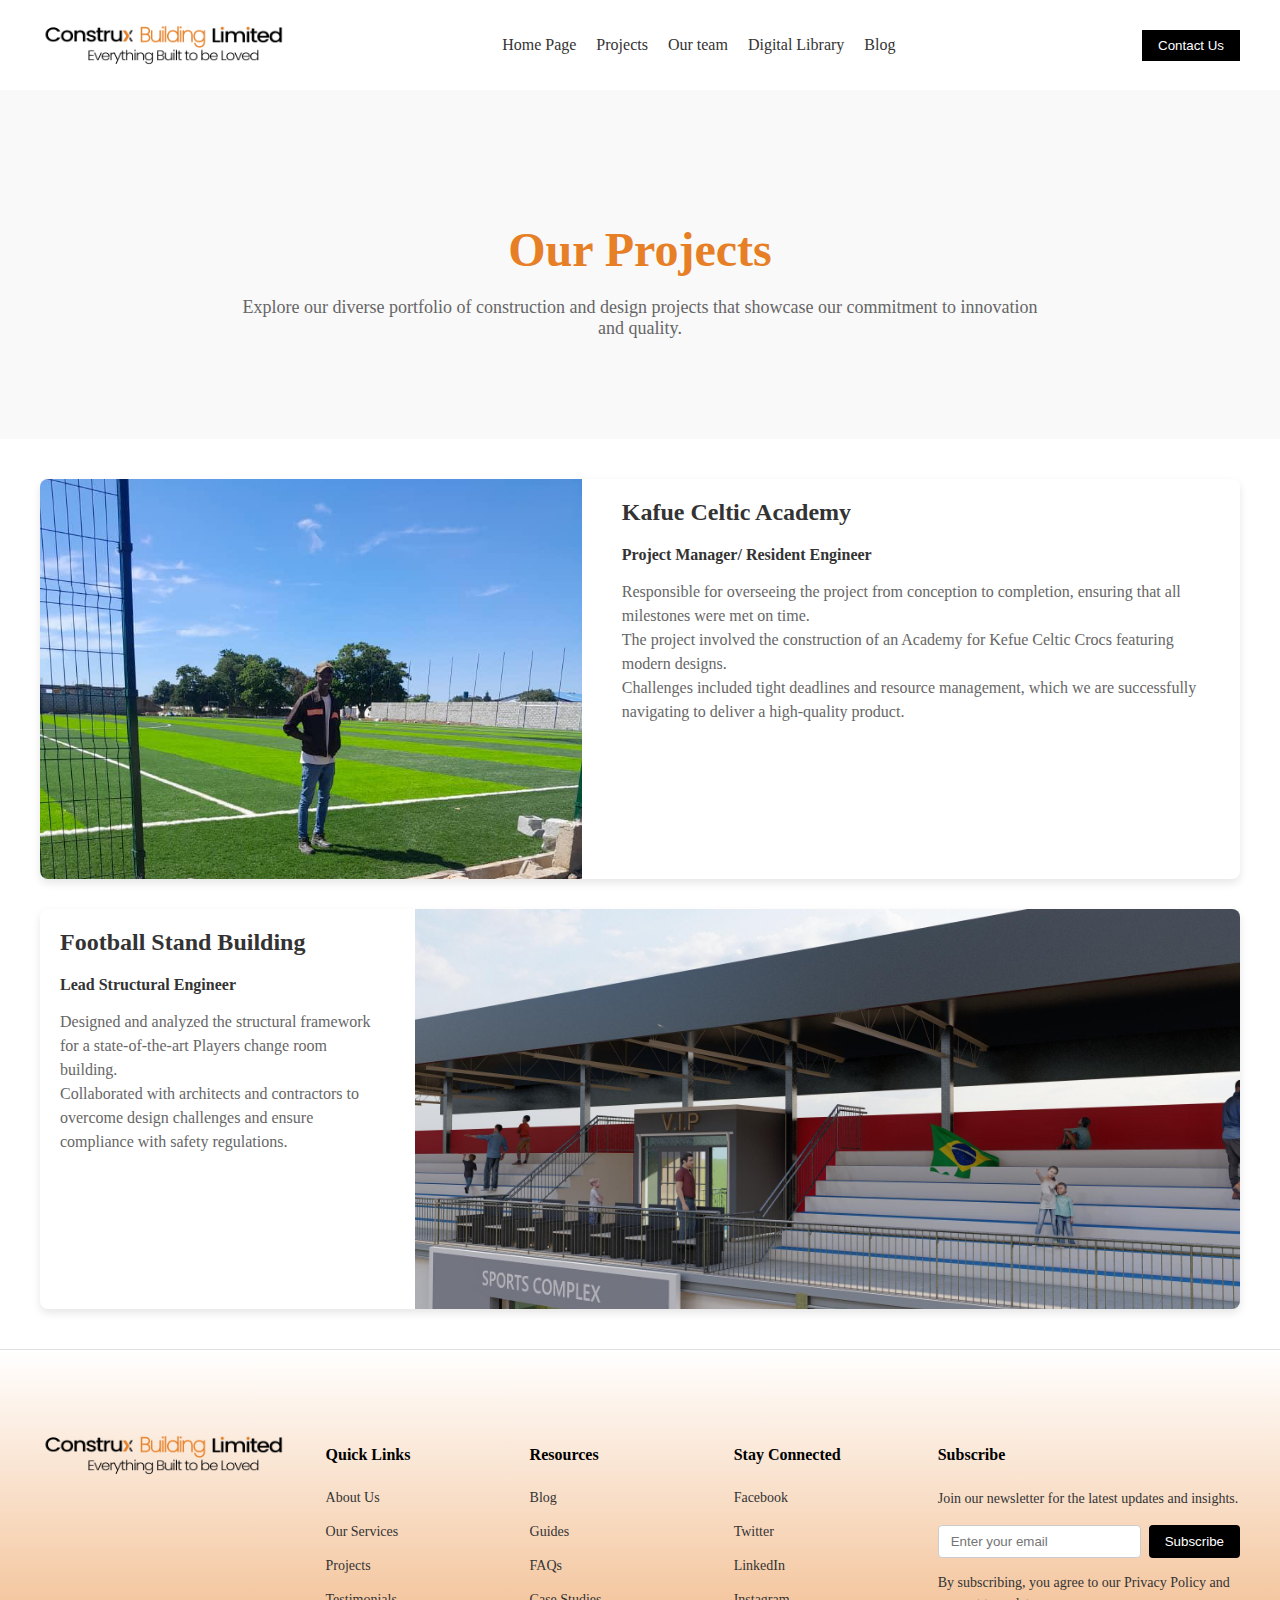
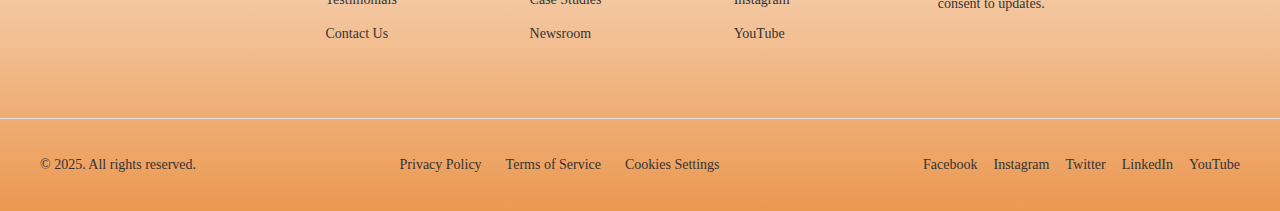
<file: Projects/projects.html>
<!DOCTYPE html>
<html lang="en">
<head>
    <meta charset="UTF-8">
    <meta name="viewport" content="width=device-width, initial-scale=1.0">
    <title>Our Projects - Portfolio</title>
    <link rel="stylesheet" href="/style.css">
</head>
<body>
    <header>
        <div class="logo">
            <a href="index.html"> <img src="/images/logo 1.png" alt="Logo"></a>
        </div>
        <nav>
            <ul>
                <li><a href="/index.html">Home Page</a></li>
                <li><a href="/Projects/projects.html">Projects</a></li>
                <li><a href="/Team/team.html">Our team</a></li>
                <li><a href="/Library/libirary.html">Digital Library</a></li>
                <li class="current-page"><a href="/Blog/blog.html">Blog</a></li>
            </ul>
        </nav>
        <div class="header-actions">
            <a href="/Contact/contact.html"> <button class="start-btn"  >Contact Us</button>  </a>
        </div>
    </header>


    <section class="projects-page-hero">
        <div class="projects-hero-overlay">
            <h1>Our Projects</h1>
            <p>Explore our diverse portfolio of construction and design projects that showcase our commitment to innovation and quality.</p>
        </div>
    </section>


    <section class="projects-gallery">
        <div class="projects-container">

            <div class="project-item">
               <a href="/Projects/project1.html"> <img src="/images/projects/kafue celtic/Kafue.jpeg" alt="Project 1"> </a>
                <div class="project-contents">
                    <a href="/Projects/project1.html"> <h3>Kafue Celtic Academy</h3> </a>
                    <h4>Project Manager/ Resident Engineer</h4>
                    <p>Responsible for overseeing the project from conception to completion, ensuring that all milestones were met on time. <br>The project involved the construction of an Academy for Kefue Celtic Crocs featuring modern designs.<br>Challenges included tight deadlines and resource management, which we are successfully navigating to deliver a high-quality product.</p>
                </div>
            </div>
            
            <div class="project-item">
                
                <div class="project-contents">
                    <a href="/Projects/project2.html"> <h3>Football Stand Building</h3> </a>
                    <h4>Lead Structural Engineer</h4>
                    <p>Designed and analyzed the structural framework for a state-of-the-art Players change room building. <br> Collaborated with architects and contractors to overcome design challenges and ensure compliance with safety regulations.</p>
                </div>
                <a href="/Projects/project2.html"> <img src="/images/projects/Football Stand/1 (1).jpeg" alt="Project 1"> </a>
            </div>

            
    </section>


    

    <footer class="site-footer">
        <div class="footer-content">
            <div class="footer-column">
                <div class="logo">
                    <a href="index.html"> <img src="/images/logo 1.png" alt="Logo"></a>
                </div>
            </div>


            <div class="footer-column">
                <h3>Quick Links</h3>
                <ul>
                    <li><a href="#">About Us</a></li>
                    <li><a href="#">Our Services</a></li>
                    <li><a href="projects.html">Projects</a></li>
                    <li><a href="#">Testimonials</a></li>
                    <li><a href="#">Contact Us</a></li>
                </ul>
            </div>

            <div class="footer-column">
                <h3>Resources</h3>
                <ul>
                    <li><a href="#">Blog</a></li>
                    <li><a href="#">Guides</a></li>
                    <li><a href="#">FAQs</a></li>
                    <li><a href="#">Case Studies</a></li>
                    <li><a href="#">Newsroom</a></li>
                </ul>
            </div>

            <div class="footer-column">
                <h3>Stay Connected</h3>
                <ul>
                    <li><a href="#">Facebook</a></li>
                    <li><a href="#">Twitter</a></li>
                    <li><a href="#">LinkedIn</a></li>
                    <li><a href="#">Instagram</a></li>
                    <li><a href="#">YouTube</a></li>
                </ul>
            </div>

            <div class="footer-column">
                <h3>Subscribe</h3>
                <p>Join our newsletter for the latest updates and insights.</p>
                <form class="subscribe-form">
                    <input type="email" placeholder="Enter your email">
                    <button type="submit">Subscribe</button>
                </form>
                <p class="subscribe-notice">By subscribing, you agree to our Privacy Policy and consent to updates.</p>
            </div>
        </div>

        <div class="footer-bottom">
            <div class="footer-bottom-content">
                <p>© 2025. All rights reserved.</p>
                <div class="footer-links">
                    <a href="#">Privacy Policy</a>
                    <a href="#">Terms of Service</a>
                    <a href="#">Cookies Settings</a>
                </div>
                <div class="social-icons">
                    <a href="#" class="social-icon">Facebook</a>
                    <a href="#" class="social-icon">Instagram</a>
                    <a href="#" class="social-icon">Twitter</a>
                    <a href="#" class="social-icon">LinkedIn</a>
                    <a href="#" class="social-icon">YouTube</a>
                </div>
            </div>
        </div>
    </footer>

</body>
</html>
</file>
<file: style.css>
html {
    scroll-behavior: smooth;
}

body {
    font-family: poppins;
    margin: 0;
    color: rgb(33, 33, 33);
    font-size: 16px;
}

header {
    display: flex;
    justify-content: space-between;
    align-items: center;
    padding: 20px 40px;
    
}

.logo a {

    display: block; /* Make the link a block element to contain the image properly */
    text-decoration: none; /* Remove default link underline */
}
.logo img {
    max-height: 50px; /* Set a maximum height for larger screens */
    width: auto; /* Allow width to adjust proportionally */
    display: block; /* Remove any extra space below the image */
}

nav ul {
    list-style: none;
    display: flex;
    padding: 0;
    margin: 0;
}

nav li {
    margin-right: 20px;
}

nav a {
    text-decoration: none;
    color: #333;
}

.dropdown {
    position: relative;
    display: inline-block;
}

.dropdown-content {
    display: none;
    position: absolute;
    background-color: #f9f9f9;
    min-width: 160px;
    box-shadow: 0px 8px 16px 0px rgba(0,0,0,0.2);
    z-index: 1;
    padding: 10px 0;
}

.dropdown:hover .dropdown-content {
    display: block;
}

.dropdown-content a {
    padding: 12px 16px;
    text-decoration: none;
    display: block;
    color: #333;
}

.dropdown-content a:hover {
    background-color: #ddd;
}

.arrow {
    border: solid black;
    border-width: 0 1.5px 1.5px 0; /* Adjusted arrow thickness */
    display: inline-block;
    padding: 2px;
    margin-left: 5px;
}

.right {
    transform: rotate(-45deg);
    -webkit-transform: rotate(-45deg);
}

.down {
    transform: rotate(45deg);
    -webkit-transform: rotate(45deg);
}

.header-actions button {
    padding: 8px 16px;
    margin-left: 10px;
    cursor: pointer;
    border: 1px solid #ccc;
    background-color: transparent;
}

.header-actions .start-btn {
    background-color: #000;
    color: #fff;
    border: none;
}

.hero {
    position: relative; /* Make the hero a positioning context for the video */
    text-align: center;
    padding: 50px 80px;
    font-family: poppins;
    overflow: hidden;
    height: 50vh;
    background-color: rgba(75, 59, 48, 0.575);
     
}
.hero-image {
    position: absolute;
    top: 0; /* Position at the top of the hero area */
    left: 0; /* Position at the left of the hero area */
    width: 100%;
    height: 100%;
    object-fit: cover; /* Cover the entire hero area, potentially cropping */
    z-index: -1; /* Place behind the content */
    transition: opacity 5s ease; /* Add a smooth transition effect */
    }
.We-Build{
    background-color: #4A4A4A;
    color: white;
    height: 300px;
      
}



.We-Build-overlay{
    position: relative;
    height: 100%;
    background: url('/images/We Build.jpeg') no-repeat center center/cover;

    display: flex; /* Enable flexbox */
    justify-content: center; /* Horizontally center content */
    align-items: center; /* Vertically center content */

   }

.We-Build-overlay::before {
    content: '';
    position: absolute;
    top: 0;
    left: 0;
    width: 100%;
    height: 100%;
    background-color: rgba(230, 127, 38, 0.8); /* Adjust color and opacity */
    z-index: 1;
  }

  .We-Build-content {
    
    text-align: center; /* Optional: center the text inside the content */
    z-index: 2; /* Ensure the content is above the overlay */
    color: white; /* Make sure text is visible over the image */
    letter-spacing: 2px;
    font-size: 32px;
   

}

.hero h1 {
    font-size: 64px;
    margin-bottom: 20px;
    line-height: 1.2;
    color: #e67f26ff;
}

.hero p {
    font-size: 16px;
    font-weight: 300;
    color: #fcfcfc;
    margin-bottom: 30px;
    letter-spacing: 1.5px;
}

.hero-buttons button {
    padding: 12px 24px;
    margin: 0 10px;
    cursor: pointer;
    border: 1px solid #ccc;
    background-color: transparent;
    font-size: 16px;
}

.hero-buttons .view-btn {
    background-color: #000;
    color: #fff;
    border: none;
}

/* Portfolio Gallery Section - Main container styling */
.portfolio-gallery {
    padding: 40px 20px; /* Spacing around gallery */
    max-width: 1400px; /* Maximum width of container */
    margin: 0 auto; /* Center container */
    overflow: hidden; /* Prevent horizontal scrolling */
}

/* Grid container - modified for single column */
.gallery-grid {
    display: grid;
    grid-template-columns: 1fr; /* Single column layout */
    gap: 20px; /* Space between items if multiple */
    width: 100%; /* Full width */
    position: relative; /* For absolute positioning of overlay */
}

/* Main gallery item styling */
.gallery-item {
    overflow: hidden;
    height: 600px; /* Fixed height */
    border-radius: 12px; /* Rounded corners */
    position: relative; /* For positioning carousel content */
    box-shadow: 0 4px 15px rgba(0, 0, 0, 0.1); /* Subtle shadow */
}

/* Carousel wrapper */
.carousel-wrapper {
    width: 100%;
    height: 100%;
    overflow: hidden;
    position: relative; /* For overlay positioning */
}

/* Carousel container for sliding images */
.carousel-container {
    display: flex;
    animation: continuous-carousel 20s linear infinite;
    width: fit-content;
}

/* Base image styling */
.carousel-container img {
    width: 100%;
    height: 600px; /* Match container height */
    object-fit: cover; /* Cover entire space */
    flex-shrink: 0;
}

/* Overlay image styling */
.gallery-item::after {
    content: '';
    position: absolute;
    top: 50%;
    left: 50%;
    transform: translate(-50%, -50%);
    width: 80%; /* Slightly smaller than container */
    height: 80%;
    background-image: url('./images/gallery-grid\ 2.jpeg') ; /* Overlay image */
    background-size: cover;
    background-position: center;
    opacity: 0.6;
    border-radius: 8px;
    box-shadow: 0 8px 24px rgba(0, 0, 0, 0.15);
    z-index: 2;
}

/* Animation for sliding effect */
@keyframes continuous-carousel {
    0% {
        transform: translateX(0%);
    }
    100% {
        transform: translateX(-50%);
    }
}

/* Responsive adjustments */
@media screen and (max-width: 768px) {
    .gallery-item {
        height: 400px; /* Smaller height on mobile */
    }

    .carousel-container img {
        height: 400px; /* Match container height */
    }

    .gallery-item::after {
        width: 90%; /* Larger overlay on mobile */
        height: 90%;
    }
}

/* Specific grid item layouts */
.gallery-item.item1 {
    grid-column: 1 / 3; /* Span across first two columns */
    grid-row: 1 / 2;
}

.gallery-item.item8 {
    grid-column: 3 / 5; /* Span across last two columns */
    grid-row: 1 / 2;
}
/* Process Overview Section */
.process-overview {
    padding: 50px 0; /* Adjusted vertical padding */
    text-align: center;
    overflow-x: hidden; /* Remove horizontal scrollbar */
}

.process-container {
    max-width: 1200px; /* Example max width */
    margin: 0 auto;
    padding: 0 40px;
  
}

.process-header {
    margin-bottom: 50px;
    display: flex; /* Enable flexbox for header items */
    justify-content: space-between; /* Space out h2 and p */
    align-items: baseline; /* Align items along the baseline */
    
}

.process-header h2 {
    font-size: 32px; /* Match image font size */
    font-weight: bold; /* Match image font weight */
    margin-bottom: 0; /* Remove default bottom margin */
    text-align: justify; /* Justify text */
    width: 50%; /* Occupy 50% width */
    color: #e67f26ff;
 
}

.process-header p {
    
    line-height: 1.7;
    margin-bottom: 0; /* Remove default bottom margin */
    text-align: justify; /* Justify text */
    width: 50%; /* Occupy 50% width */
    font-weight: 300;
}

.process-steps {
    text-align: center; /* Center the title */
}

.process-steps h3 {
    font-size: 32px; /* Match image font size */
    font-weight: bold; /* Match image font weight */
    margin-bottom: 40px;
}

.process-cards {
    display: flex;
    justify-content: space-between; /* Distribute cards evenly */
    align-items: flex-start;
    margin-top: 20px; /* Adjust spacing */

}

.process-card {
    /* Match image card background */
    border-radius: 5px; /* Match image card border radius */
    padding: 20px; /* Adjust padding */
    text-align: left;
    width: 29%; /* Adjust width for spacing */
    display: flex;
    flex-direction: column;
}

.card-image {
    /* Placeholder - Replace with actual image or styling */
    height: 190px; /* Adjust based on image height in the mockup */
    margin-bottom: 15px; /* Adjust spacing */
    display: flex;
    width: 100%;
    object-fit: cover;
    
    
}

.card-image img {
    max-width: 100%; /* Ensure image fits within container */
    max-height: 100%; /* Ensure image fits within container */
    display: block; /* Ensure the image behaves as a block element */
    border-top-right-radius: 15px;
    border-bottom-right-radius: 15px;
    
}

.process-card h4 {
    font-size: 24px; /* Match image font size */
    font-weight: bold; /* Match image font weight */
    margin-bottom: 10px; /* Adjust spacing */
    line-height: 1.3;
}

.process-card p {
    color: #666; /* Match image text color */
    font-size: 14px; /* Match image font size */
    line-height: 1.5;
    margin-bottom: 20px; /* Adjust spacing */
}

.process-card a {
    color: #977566; /* Example link color */
    text-decoration: none;
     
    font-weight: bold;
    display: inline-flex;
    align-items: center;
    gap: 5px;
    margin-top: auto; /* Push the link to the bottom */
}

.process-card a i.arrow {
    border-width: 0 1.5px 1.5px 0; /* Adjust arrow thickness */
    padding: 2px;
}

/* Project Management Section Styles */
.project-management {
    padding: 30px;
    
}

.project-container {
    max-width: 1200px;
    margin: 0 auto;
    display: flex;
    justify-content: space-between;
    align-items: center;
    gap: 60px;
}

.project-content {
    flex: 1;
}

.project-content h2 {
    font-size: 32px;
    font-weight: bold;
    line-height: 1.2;
    margin-bottom: 24px;
}

.main-description {
    font-size: 16px;
    line-height: 1.6;
    color: #333;
    margin-bottom: 40px;
}

.features {
    display: flex;
    gap: 40px;
}

.feature {
    flex: 1;
}

.feature h3 {
    font-size: 20px;
    font-weight: bold;
    margin-bottom: 12px;
}

.feature p {
    font-size: 14px;
    line-height: 1.5;
    color: #666;
}

.project-image {
    flex: 1;
    display: flex;
    justify-content: center;
    align-items: center;
}

.project-image img {
    max-width: 100%;
    height: auto;
    box-shadow: 10px 4px 2px 0 rgba(230 , 127 , 38 , 0.9);
}

/* Benefits Section */
.benefits {
    padding:  30px;
    background-color: #fff;
}

.benefits .container {
    max-width: 1200px;
    margin: 0 auto;
    display: flex;
    justify-content: space-between;
    align-items: center;
    gap: 60px;
}

.benefits-content {
    flex: 1;
}

.benefits-content h2 {
    font-size: 32px;
    font-weight: bold;
    margin-bottom: 24px;
    line-height: 1.2;
}

.benefits-content p {
    
    line-height: 1.6;
}

.benefits-image {
    flex: 1;
    display: flex;
    justify-content: center;
    align-items: center;
    
}

.benefits-image img {
    max-width: 100%;
    height: auto;
    box-shadow: -10px 4px 2px 0 rgba(230 , 127 , 38 , 0.9);
}

/* Transform Spaces Section */
.transform-spaces {
    padding: 80px 0;
    text-align: center;
}

.container {
    max-width: 1200px;
    margin: 0 auto;
    padding: 0 20px;
}

.section-header {
    margin-bottom: 60px;
}

.innovate {
    color: #e67f26ff;
    font-weight: 600;
    margin-bottom: 16px;
    font-size: 32px;
}

.section-header h2 {
    font-size: 32px;
    font-weight: bold;
    margin-bottom: 20px;
}

.subtitle {
    max-width: 800px;
    margin: 0 auto;
    color: #666;
}

.features-grid {
    display: grid;
    grid-template-columns: repeat(3, 1fr);
    gap: 30px;
    margin-bottom: 40px;
}

.feature-card {
    text-align: center;
}

.feature-image {
    
    margin-bottom: 20px;
}

.feature-image img {
    width: 100%;
    height: auto;
}

.feature-card h3 {
    font-size: 20px;
    font-weight: bold;
    margin-bottom: 12px;
}

.feature-card p {
    color: #666;
    font-size: 14px;
    line-height: 1.5;
}

.cta-buttons {
    display: flex;
    justify-content: center;
    gap: 20px;
    margin-top: 40px;
}

.cta-buttons button {
    padding: 12px 24px;
    border-radius: 4px;
    font-weight: 600;
    cursor: pointer;
}

.learn-more {
    background-color: transparent;
    border: 2px solid #000;
    color: #000;
}

.sign-up {
    background-color: #000;
    border: none;
    color: #fff;
}


/* Client Feedback Section */
.client-feedback {
    padding: 80px 0;
    text-align: center;
    position: relative;
    /*background-image: linear-gradient(to top, rgba(230, 127, 38, 1), rgb(255, 255, 255)); */
}

.client-feedback h2 {
    font-size: 32px;
    margin-bottom: 16px;
}

.feedback-subtitle {
    color: #666;
    margin-bottom: 48px;
}

.testimonials-grid {
    display: grid;
    grid-template-columns: repeat(3, 1fr);
    gap: 24px;
    max-width: 1200px;
    margin: 0 auto;
    padding: 0 20px;
    position: relative;
    flex-wrap: wrap;  /* Allow wrapping of testimonial cards */
    

}

.testimonial-card {
    border: 2px solid #e67f26ff;
    padding: 24px;
    text-align: left;
    border-radius: 4px;
    opacity: 0;
    transition: opacity 1s ease;
    
}
.testimonial-card.active {
    opacity: 1;
}
/* When hovering over .client-feedback, show all cards */
.client-feedback:hover .testimonial-card {
    opacity: 1 ;
}

/* Optional: Control the display of testimonials when not hovered */
.client-feedback .testimonial-card {
    transition: opacity 3s ease;
}
.rating {
    color: #FFD700;
    font-size: 20px;
    margin-bottom: 16px;
}

.quote {
    font-size: 16px;
    line-height: 1.5;
    margin-bottom: 20px;
    color: #333;
}

.author {
    display: flex;
    align-items: center;
    gap: 12px;
}

.author-image {
    width: 40px;
    height: 40px;
    background-color: #e0e0e0;
    border-radius: 50%;
}

.author-info .name {
    font-weight: 600;
    margin-bottom: 4px;
}

.author-info .title {
    font-size: 14px;
    color: #666;
}


/* Transform CTA Section */
.transform-space-cta{
    background-color: #4A4A4A;
    color: white;
    height: 300px;
      
}



.transform-space-cta-overlay{
    position: relative;
    height: 100%;
    background: url('/images/transform.jpg') no-repeat center center/cover;
    background-position: 50% 23%;
    display: flex; /* Enable flexbox */
    justify-content: center; /* Horizontally center content */
    align-items: center; /* Vertically center content */

   }

.transform-space-cta-overlay::before {
    content: '';
    position: absolute;
    top: 0;
    left: 0;
    width: 100%;
    height: 100%;
    background-color: rgba(233, 134, 47, 0.726); /* Adjust color and opacity */
    z-index: 1;
  }

.cta-content {
    max-width: 800px;
    margin: 0 auto;
    padding: 0 20px;
    color: #ffffff;
    z-index: 1;
    text-align: center;
}

.cta-content h2 {
    font-size: 32px;
    margin-bottom: 16px;
}

.cta-buttons {
    margin-top: 32px;
    display: flex;
    gap: 16px;
    justify-content: center;
}

.inquire-btn {
    background-color: white;
    color: #333;
    padding: 12px 24px;
    border: none;
    border-radius: 4px;
    cursor: pointer;
}

.quote-btn {
    background-color: transparent;
    color: white;
    padding: 12px 24px;
    border: 1px solid white;
    border-radius: 4px;
    cursor: pointer;
}

/* Insights Section */
.insights {
    padding: 80px 0;
}

.insights-header {
    display: flex;
    justify-content: space-between;
    align-items: flex-start;
    margin-bottom: 48px;
    max-width: 1200px;
    margin: 0 auto;
    padding: 0 20px;
}

.tag {
    color: #333;
    font-size: 14px;
    margin-bottom: 8px;
    display: block;
}

.view-all {
    color: #333;
    text-decoration: none;
    padding: 8px 16px;
    border: 1px solid #333;
    border-radius: 4px;
}

.blog-grid {
    display: grid;
    grid-template-columns: repeat(3, 1fr);
    gap: 24px;
    max-width: 1200px;
    margin: 40px auto 0;
    padding: 0 20px;
}

.blog-card {
    border: 1px solid #e0e0e0;
    border-radius: 4px;
    overflow: hidden;
}

.blog-image {
    width: 100%;
    height: 200px;
    background-color: #f5f5f5;
}

.blog-image img {
    width: 100%;
    height: 100%;
    object-fit: cover;
}

.blog-content {
    padding: 24px;
}

.meta {
    display: flex;
    justify-content: space-between;
    margin-bottom: 16px;
    font-size: 14px;
    color: #666;
}

.blog-content h3 {
    font-size: 20px;
    margin-bottom: 12px;
}

.blog-content p {
    color: #666;
    margin-bottom: 16px;
    line-height: 1.5;
}

.read-more {
    color: #333;
    text-decoration: none;
    display: flex;
    align-items: center;
    gap: 8px;
    font-weight: 600;
}

.arrow {
    font-size: 20px;
}

/* Footer Styles */
.site-footer {
    background-image: linear-gradient(to top, rgba(230, 127, 38, 0.8), rgba(255, 255, 255, 0.575));
    padding: 80px 0 0;
    border-top: 1px solid #e0e0e0;
}

.footer-content {
    max-width: 1200px;
    margin: 0 auto;
    padding: 0 20px;
    display: grid;
    grid-template-columns: repeat(5, 1fr);
    gap: 40px;
    margin-bottom: 60px;
}

.footer-logo {
    font-size: 24px;
    font-weight: bold;
}

.footer-column h3 {
    font-size: 16px;
    font-weight: bold;
    margin-bottom: 24px;
    color: #000;
}

.footer-column ul {
    list-style: none;
    padding: 0;
    margin: 0;
}

.footer-column ul li {
    margin-bottom: 16px;
}

.footer-column ul li a {
    color: #333;
    text-decoration: none;
    font-size: 14px;
}

.footer-column p {
    font-size: 14px;
    color: #333;
    margin-bottom: 16px;
    line-height: 1.5;
}

.subscribe-form {
    display: flex;
    gap: 8px;
    margin-bottom: 12px;
}

.subscribe-form input {
    flex: 1;
    padding: 8px 12px;
    border: 1px solid #ccc;
    border-radius: 4px;
}

.subscribe-form button {
    padding: 8px 16px;
    background-color: #000;
    color: #fff;
    border: none;
    border-radius: 4px;
    cursor: pointer;
}

.subscribe-notice {
    font-size: 12px;
    color: #666;
}

.footer-bottom {
    border-top: 1px solid #e0e0e0;
    padding: 24px 0;
}

.footer-bottom-content {
    max-width: 1200px;
    margin: 0 auto;
    padding: 0 20px;
    display: flex;
    justify-content: space-between;
    align-items: center;
}

.footer-bottom p {
    font-size: 14px;
    color: #333;
}

.footer-links {
    display: flex;
    gap: 24px;
}

.footer-links a {
    color: #333;
    text-decoration: none;
    font-size: 14px;
}

.social-icons {
    display: flex;
    gap: 16px;
}

.social-icon {
    color: #333;
    text-decoration: none;
    font-size: 14px;
}


.hero-overlay h1,
.hero-overlay p,
.hero-buttons button {
    opacity: 0;
    transform: translateY(20px);
    transition: opacity 0.8s ease-out, transform 0.8s ease-out;
}

.hero-overlay.animate h1,
.hero-overlay.animate p,
.hero-overlay.animate button {
    opacity: 1;
    transform: translateY(0);
}

.hero-buttons .view-btn {
    transition-delay: 0.3s; /* Stagger the button animations */
}

.hero-buttons .learn-more-btn {
    transition-delay: 0.5s;
}

/* --- Process Overview Section --- */
.process-card {
    opacity: 0;
    transform: translateY(30px);
    transition: opacity 0.7s ease-out, transform 0.7s ease-out;
}

.process-card.animate {
    opacity: 1;
    transform: translateY(0);
}

/* --- Project Management Section --- */
.project-content h2,
.project-content .main-description,
.project-content .features,
.project-image img {
    opacity: 0;
    transform: translateX(-30px); /* Slide from left */
    transition: opacity 0.8s ease-out, transform 0.8s ease-out;
}

.project-image img {
    transform: translateX(30px); /* Slide from right for the image */
}

.project-management.animate .project-content h2,
.project-management.animate .project-content .main-description,
.project-management.animate .project-content .features,
.project-management.animate .project-image img {
    opacity: 1;
    transform: translateX(0);
}

/* --- Benefits Section --- */
.benefits-content h2,
.benefits-content p,
.benefits-image img {
    opacity: 0;
    transform: translateX(-30px); /* Slide from left */
    transition: opacity 0.8s ease-out, transform 0.8s ease-out;
}

.benefits-image img {
    transform: translateX(30px); /* Slide from right for the image */
}

.benefits.animate .benefits-content h2,
.benefits.animate .benefits-content p,
.benefits.animate .benefits-image img {
    opacity: 1;
    transform: translateX(0);
}

/* --- Transform Spaces Section --- */
.transform-spaces .section-header > *:not(.innovate) { /* Target h2 and subtitle */
    opacity: 0;
    transform: translateY(20px);
    transition: opacity 0.8s ease-out, transform 0.8s ease-out;
}

.transform-spaces.animate .section-header > *:not(.innovate) {
    opacity: 1;
    transform: translateY(0);
}

.feature-card {
    opacity: 0;
    transform: scale(0.9); /* Slightly scale down initially */
    transition: opacity 0.7s ease-out, transform 0.7s ease-out;
}

.feature-card.animate {
    opacity: 1;
    transform: scale(1);
}

/* --- Transform Space CTA Section --- */
.transform-space-cta .cta-content > * {
    opacity: 0;
    transform: translateY(20px);
    transition: opacity 0.8s ease-out, transform 0.8s ease-out;
}

.transform-space-cta.animate .cta-content > * {
    opacity: 1;
    transform: translateY(0);
}

/* --- Insights Section --- */
.insights-header > *,
.blog-card {
    opacity: 0;
    transform: translateY(30px);
    transition: opacity 0.7s ease-out, transform 0.7s ease-out;
}

.insights.animate .insights-header > *,
.insights.animate .blog-card {
    opacity: 1;
    transform: translateY(0);
}

/* ----------------------------------- */
/*  Button Hover Effects              */
/* ----------------------------------- */

/* Header Buttons */
header .learn-btn:hover {
    background-color: #333;
    color: #fff;
    border-color: #333;
    transition: background-color 0.3s ease, color 0.3s ease, border-color 0.3s ease;
}

header .start-btn:hover {
    background-color: #e67f26ff;
    transition: background-color 0.3s ease;
}

/* Hero Buttons */
.hero-buttons .view-btn:hover {
    background-color: #e67f26ff;
    transition: background-color 0.3s ease;
}

.hero-buttons .learn-more-btn:hover {
    background-color: white;
    color: #e67f26ff;
    border-color: #333;
    transition: background-color 0.3s ease, color 0.3s ease, border-color 0.3s ease;
}

/* Process Card Buttons */
.process-card a:hover {
    color: #e67f26ff; /* Match primary color */
    transition: color 0.3s ease;
}

/* Transform Spaces CTA Buttons */
.transform-space-cta .inquire-btn:hover {
    background-color: #e67f26ff;
    color: white;
    transition: background-color 0.3s ease;
}

.transform-space-cta .quote-btn:hover {
    background-color: white;
    color: #e67f26ff;
    transition: background-color 0.3s ease;
}

/* Transform Spaces Section Buttons */
.transform-spaces .learn-more:hover {
    background-color: #333;
    color: #fff;
    transition: background-color 0.3s ease, color 0.3s ease;
}

/* Insights Section Button */
.insights .view-all:hover {
    background-color: #333;
    color: #fff;
    border-color: #333;
    transition: background-color 0.3s ease, color 0.3s ease, border-color 0.3s ease;
}

/* Footer Subscribe Button */
.site-footer .subscribe-form button:hover {
    background-color: #333;
    transition: background-color 0.3s ease;
}


/* Projects Page Specific Styles */

.projects-page-hero {
    background-color: #f9f9f9; /* Light grey background */
    padding: 100px 40px;
    text-align: center;
}

.projects-hero-overlay h1 {
    font-size: 48px;
    color: #e67f26ff; /* Orange accent color */
    margin-bottom: 20px;
}

.projects-hero-overlay p {
    font-size: 18px;
    color: #666; /* Grey text */
    max-width: 800px;
    margin: 0 auto;
}

.projects-gallery {
    padding: 40px 20px;
}

.projects-container {
    max-width: 1200px;
    margin: 0 auto;
    display: grid;
    grid-template-columns: 1fr;
    gap: 30px;
}

.project-item {
    background-color: #fff;
    border-radius: 8px;
    overflow: hidden;
    box-shadow: 0 4px 8px rgba(0,0,0,0.1);
    transition: transform 0.3s ease;
    display: flex;
    align-items: flex-start;
    gap: 20px;
    max-height: 400px;
}

.project-item:hover {
    transform: translateY(-5px);
    box-shadow: 0 8px 16px rgba(0,0,0,0.2);
}

.project-item a img  {
    width: 100%;
    max-height: fit-content; /* Fixed height for images */
    object-fit: cover;
    display: block; /* Remove extra space below image */
    image-rendering: auto; /* Optimize image rendering */
}

.project-item a{
    text-decoration: none;
}
.project-item h3 {
    font-size: 24px;
    padding: 20px;
    margin: 0;
    color: #333;
}
.project-item h4 {
    
    padding: 0 20px;
    margin: 0;
    color: #333;
}

.project-item p {
   
    padding: 0 20px 20px;
    color: #666;
    line-height: 1.5;
}


/* Responsive adjustments for projects page */
@media screen and (max-width: 768px) {
    .projects-page-hero {
        padding: 80px 20px;
    }
    .projects-hero-overlay h1 {
        font-size: 36px;
    }
    .projects-hero-overlay p {
        font-size: 16px;
    }
    .projects-container {
        grid-template-columns: 1fr; /* Single column on smaller screens */
    }
}




/* Contact Page Styles */

.contact-page-hero {
    background-color: #f9f9f9; /* Match project page hero background */
    padding: 100px 40px;
    text-align: center;
}

.contact-hero-overlay h1 {
    font-size: 48px;
    color: #e67f26ff; /* Orange accent color */
    margin-bottom: 20px;
}

.contact-hero-overlay p {
    font-size: 18px;
    color: #666; /* Grey text */
    max-width: 800px;
    margin: 0 auto;
}

.contact-form-section {
    padding: 60px 20px;
    background-color: #fff; /* White background for form section */
}

.contact-container {
    max-width: 1200px;
    margin: 0 auto;
    display: flex;
    gap: 40px;
    align-items: flex-start; /* Align items to the top */
}

.contact-info {
    flex: 1; /* Takes up available space */
    padding: 30px;
}

.contact-info h2 {
    font-size: 32px;
    margin-bottom: 20px;
    color: #333;
}

.contact-info p {
    font-size: 16px;
    color: #666;
    line-height: 1.6;
    margin-bottom: 30px;
}

.contact-details .detail-item {
    display: flex;
    align-items: center;
    margin-bottom: 15px;
    gap: 10px;
}

.contact-details .detail-item i {
    color: #e67f26ff; /* Orange icon color */
    font-size: 20px; /* Adjust icon size */
}

.contact-details .detail-item p {
    margin: 0; /* Remove default paragraph margins */
    font-size: 16px;
    color: #333;
}

.form-wrapper {
    flex: 1.5; /* Takes more space than contact info */
    background-color: #f9f9f9; /* Light grey form background */
    padding: 40px;
    border-radius: 8px;
    box-shadow: 0 4px 8px rgba(0,0,0,0.05); /* Subtle shadow */
}

.contact-form .form-group {
    margin-bottom: 25px;
}

.contact-form label {
    display: block;
    font-size: 16px;
    font-weight: bold;
    color: #333;
    margin-bottom: 8px;
}

.contact-form input[type="text"],
.contact-form input[type="email"],
.contact-form textarea {
    width: 100%;
    padding: 12px;
    border: 1px solid #ccc;
    border-radius: 4px;
    font-size: 16px;
    font-family: 'poppins', sans-serif; /* Inherit font-family */
}

.contact-form textarea {
    resize: vertical; /* Allow vertical resizing of textarea */
}

.contact-form .submit-btn {
    background-color: #000; /* Black submit button */
    color: #fff;
    padding: 12px 24px;
    border: none;
    border-radius: 4px;
    cursor: pointer;
    font-size: 16px;
    font-weight: bold;
    transition: background-color 0.3s ease;
}

.contact-form .submit-btn:hover {
    background-color: #333; /* Darker black on hover */
}


/* Responsive adjustments for contact page */
@media screen and (max-width: 768px) {
    .contact-page-hero {
        padding: 80px 20px;
    }
    .contact-hero-overlay h1 {
        font-size: 36px;
    }
    .contact-hero-overlay p {
        font-size: 16px;
    }
    .contact-container {
        flex-direction: column; /* Stack columns vertically on smaller screens */
        gap: 30px;
    }
    .contact-info,
    .form-wrapper {
        padding: 20px; /* Reduce padding on mobile */
    }
    .contact-info h2 {
        font-size: 28px;
    }
}

/* Team Page Styles */
/* Founder Section Styles */
.founder-section {
    padding: 60px 40px;
}
/* Founder Section Animations */
.founder-section .founder-image-column {
    transform: translateX(-50px);
    opacity: 0;
    animation: slideInFromLeft 1s ease-out forwards 0.5s; /* Delay for staggered effect */
}

.founder-section .founder-text-column {
    transform: translateY(30px);
    opacity: 0;
    animation: fadeInUp 1s ease-out forwards 0.7s; /* Further delay */
}

@keyframes slideInFromLeft {
    from { transform: translateX(-50px); opacity: 0; }
    to { transform: translateX(0); opacity: 1; }
}

@keyframes fadeInUp {
    from { transform: translateY(30px); opacity: 0; }
    to { transform: translateY(0); opacity: 1; }
}

.founder-container {
    max-width: 1200px; /* Same max-width as other containers */
    margin: 0 auto;
    display: flex; /* Enable flexbox for column layout */
    align-items: center; /* Vertically align columns */
    gap: 40px; /* Spacing between columns */
}

.founder-image-column {
    flex: 0 0 40%; /* Fixed width for image column (adjust %) */
    max-width: 40%; /* Ensure it doesn't exceed this width */
}

.founder-image {
    display: block; /* Remove extra space below image */
    width: 100%;
    height: auto; /* Maintain aspect ratio */
    border-radius: 8px; /* Optional: Rounded corners for image */
    object-fit: cover; /* Cover the container */
    aspect-ratio: 4/5; /* Example aspect ratio, adjust if needed */
}

.founder-text-column {
    flex: 1; /* Take remaining space */
}

.founder-name {
    font-size: 40px; /* Adjust size */
    font-weight: bold;
    color: offblack; /* White text color */
    margin-bottom: 10px; /* Spacing below name */
   
}
.founder-last-name {
    color: #e67f26ff;;
}

.founder-title-bar {
    background-color: #e67f26ff; /* Example Blue color from image */
    padding: 10px 15px;
    border-radius: 5px; /* Optional: Rounded corners for title bar */
    display: inline-block; /* Make it fit content width */
    margin-bottom: 20px; /* Spacing below title bar */
}

.founder-title {
    
    color: #fff; /* White text color */
    margin: 0; /* Remove default paragraph margins */
    font-weight: 400; /* Make title bold */
}

.founder-description {
    font-size: 16px; /* Adjust size */
    color: #1f1f1f; /* Darker grey/brownish text color - adjust as needed */
    line-height: 1.6; /* Improve readability */
}

/* Responsive adjustments for founder section */
@media screen and (max-width: 768px) {
    .founder-section {
        padding: 40px 20px; /* Reduce padding on smaller screens */
    }
    .founder-container {
        flex-direction: column; /* Stack columns vertically on mobile */
        align-items: stretch; /* Stretch items to full width */
        gap: 20px; /* Reduced gap between stacked columns */
    }
    .founder-image-column,
    .founder-text-column {
        flex: 0 0 auto; /* Reset flex properties */
        max-width: 100%; /* Full width on mobile */
    }
    .founder-name {
        font-size: 32px; /* Smaller name font on mobile */
    }
}


.team-page-hero {
    background-color: #f9f9f9; /* Match other page hero backgrounds */
    padding: 100px ;
    text-align: center;
}
/* Team Page Hero Animation */
.team-page-hero .team-hero-overlay {
    opacity: 0;
    animation: fadeIn 2s ease-out forwards 0.4s; /* Added delay for a smoother start */
}

@keyframes fadeIn {
    from { opacity: 0; }
    to { opacity: 1; }
}

.team-hero-overlay h1 {
    font-size: 48px;
    color: #e67f26ff; /* Orange accent color */
    margin-bottom: 20px;
}

.team-hero-overlay p {
    font-size: 18px;
    color: #666; /* Grey text */
    max-width: 800px;
    margin: 0 auto;
}

.team-members-section {
    padding: 60px 20px;
    background-color: #fff; /* White background for team section */
}
/* Team Members Section Animations */
.team-members-section .team-member {
    opacity: 0;
    transform: translateY(20px);
    animation: fadeInUpTeamMember 0.8s ease-out forwards;
}

/* Staggered animation for each team member - adjust delay as needed */
.team-members-section .team-member:nth-child(1) {
    animation-delay: 0.9s;
}
.team-members-section .team-member:nth-child(2) {
    animation-delay: 1.1s;
}
.team-members-section .team-member:nth-child(3) {
    animation-delay: 1.3s;
}
/* Add more nth-child selectors if you have more team members, incrementing the delay */

@keyframes fadeInUpTeamMember {
    from { transform: translateY(20px); opacity: 0; }
    to { transform: translateY(0); opacity: 1; }
}

.team-container {
    max-width: 1200px;
    margin: 0 auto;
    display: grid;
    grid-template-columns: repeat(auto-fit, minmax(300px, 1fr)); /* Responsive grid */
    gap: 30px;
}

.team-member {
    background-color: #fff;
    border-radius: 8px;
    overflow: hidden;
    box-shadow: 0 4px 8px rgba(0,0,0,0.1); /* Subtle shadow */
    transition: transform 0.3s ease;
    text-align: center; /* Center content in team member card */
}

.team-member:hover {
    /* Added scale for zoom effect */
    box-shadow: 0 8px 16px rgba(230, 127, 38, 0.7);
    transition: transform 0.5s ease, box-shadow 0.5s ease; /* Ensure transition for smooth zoom */
}

.member-image {
    width: 100%;
    height: 250px; /* Fixed height for images */
    overflow: hidden; /* Clip image to rounded top corners */
    border-top-left-radius: 8px;
    border-top-right-radius: 8px;
}


.member-image img {
    width: 100%;
    height: 100%;
    object-fit: cover;
    display: block; /* Remove extra space below image */
}

.member-info {
    padding: 25px;
}

.member-info h3 {
    font-size: 24px;
    margin-bottom: 10px;
    color: #333;
}

.member-title {
    font-size: 16px;
    color: #e67f26ff; /* Orange accent color for title */
    margin-bottom: 15px;
    font-weight: bold;
}

.member-bio {
    font-size: 16px;
    color: #666;
    line-height: 1.6;
}


/* Responsive adjustments for team page */
@media screen and (max-width: 768px) {
    .team-page-hero {
        padding: 80px 20px;
    }
    .team-hero-overlay h1 {
        font-size: 36px;
    }
    .team-hero-overlay p {
        font-size: 16px;
    }
    .team-container {
        grid-template-columns: 1fr; /* Single column on smaller screens */
    }
    .member-image {
        height: 200px; /* Smaller image height on mobile */
    }
    .member-info {
        padding: 20px; /* Slightly less padding on mobile */
    }
    .member-info h3 {
        font-size: 22px;
    }
    .member-bio {
        font-size: 15px;
    }
}
</file>
